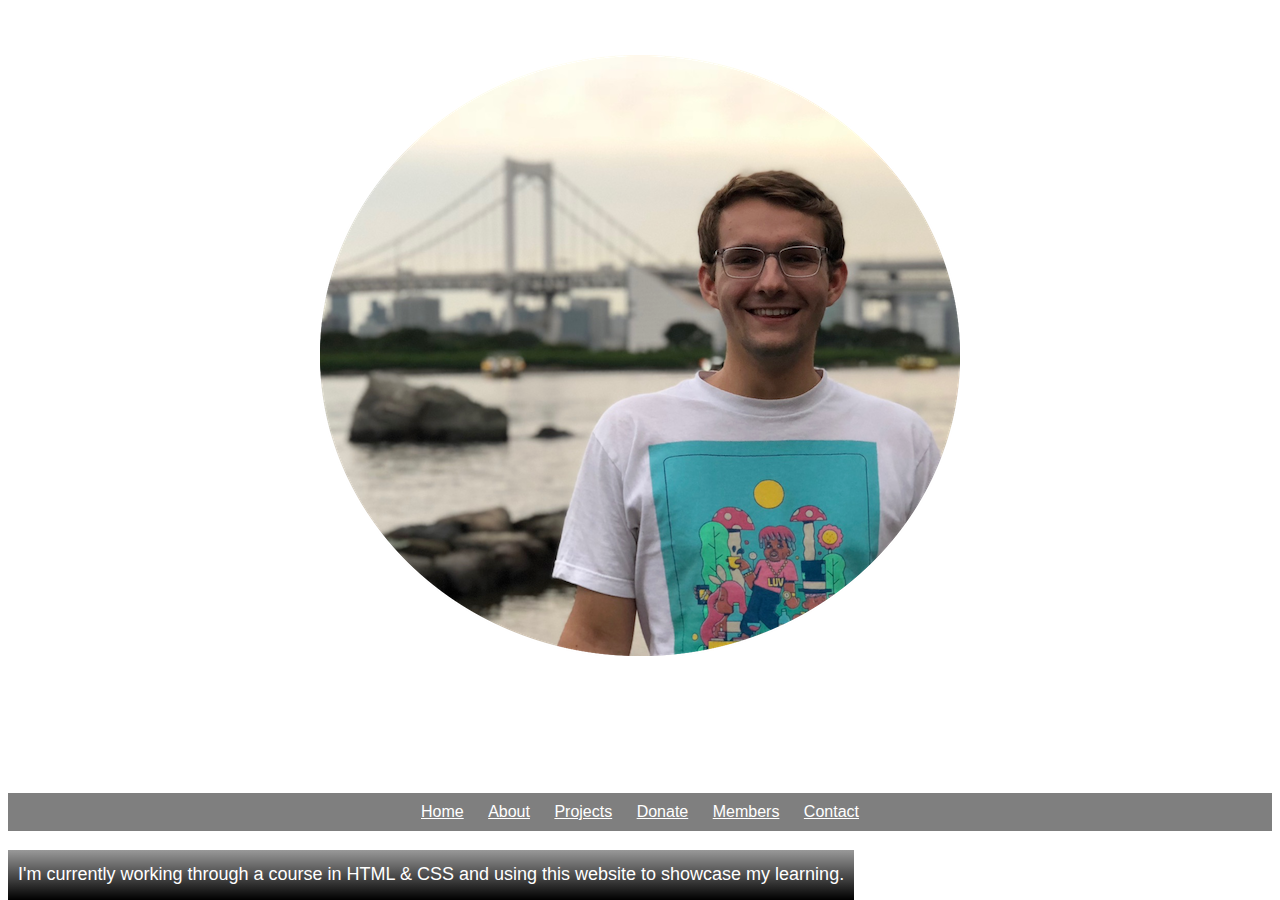
<file: index.html>
<!DOCTYPE html>
<html lang = "en">
	<head>
			<title>Welcome to Ross' Homepage</title>
			<link rel="stylesheet" type="text/css" href="css/styles.css"/>
			<meta charset = "utf-8"/>
	</head>
	<body>
		<header>
			<img src="../images/profile.png" alt="A picture of me standing in front
			a bridge in Tokyo along the shoreline." title="Ross standing in
			front of bridge in Tokyo"/>
			<h1> Welcome to My First Website </h1>
			<p> I'm currently working through a course in HTML & CSS and using this
			website to showcase my learning. </p>
			<ul>
				<li> <a href="index.html">Home</a> </li>
				<li> <a href="about/index.html">About</a> </li>
				<li> <a href="projects/index.html">Projects</a> </li>
				<li> <a href="donate/index.html">Donate</a> </li>
				<li> <a href="members/index.html">Members</a> </li>
				<li> <a href="contact/index.html">Contact</a> </li>
			</ul>
		</header>
	</body>
</html>
</file>
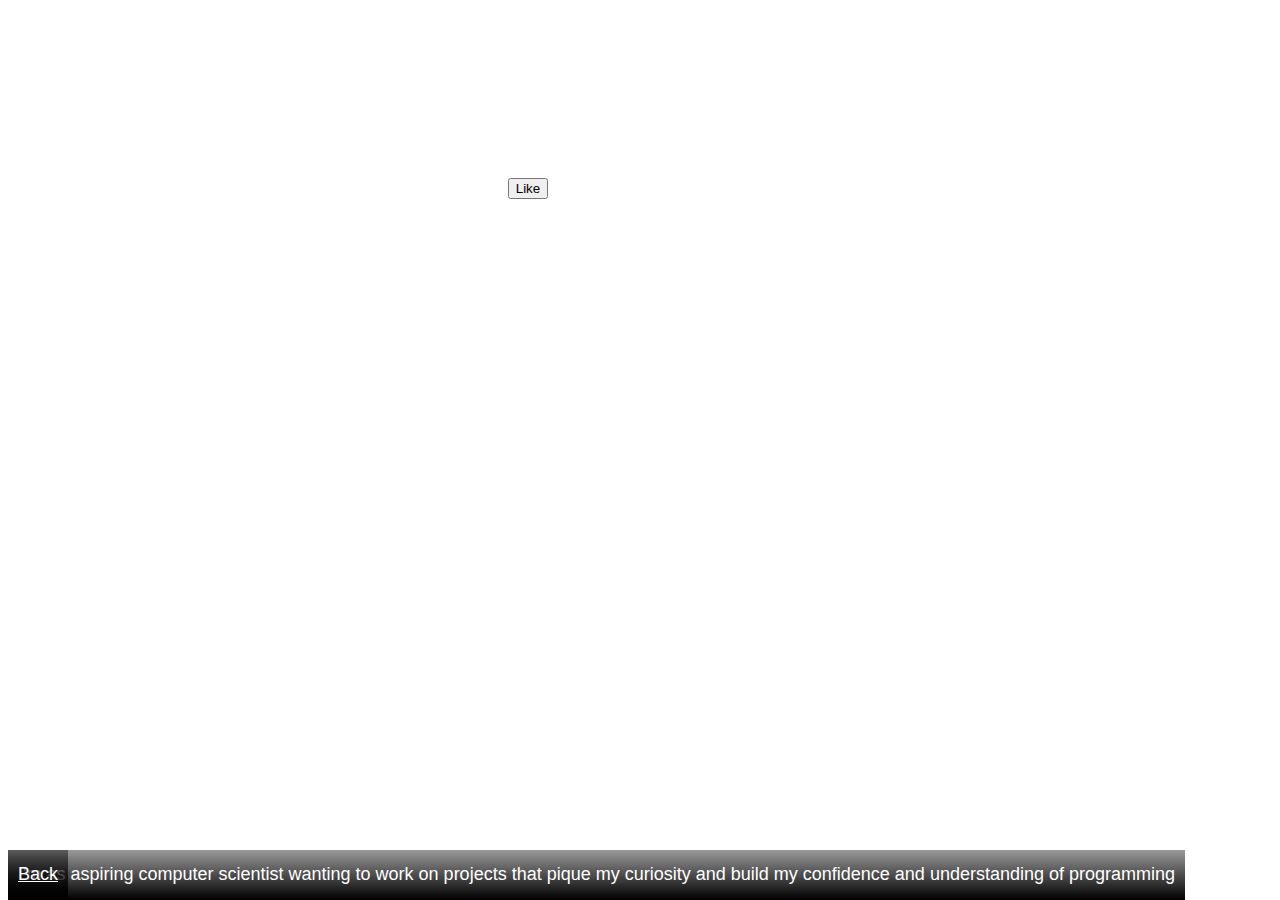
<file: about/index.html>
<!DOCTYPE html>
<html lang="en">
	<head>
			<link rel="stylesheet" type="text/css" href="../css/styles.css"/>
			<script src="https://ajax.googleapis.com/ajax/libs/jquery/3.4.1/jquery.min.js"></script>
			<meta charset="utf-8"/>
			<title>About</title>
	</head>
	<body>
			<h1>About</h1>
			<h2>This section tells a little more about me</h2>
			<p>I'm as aspiring computer scientist wanting to work on projects that pique my curiosity and build my confidence and understanding of programming</p>
			<button>Like</button>
			<a href="https://www.linkedin.com/in/ross-miglin/" target="_blank">For more information about me</a>
			<p><a href="../index.html">Back</a></p>
		<script>
			$("button").on("click", function(){
			alert("Hi this is a pop-up");
		});
		</script>
	</body>
</html>
</file>
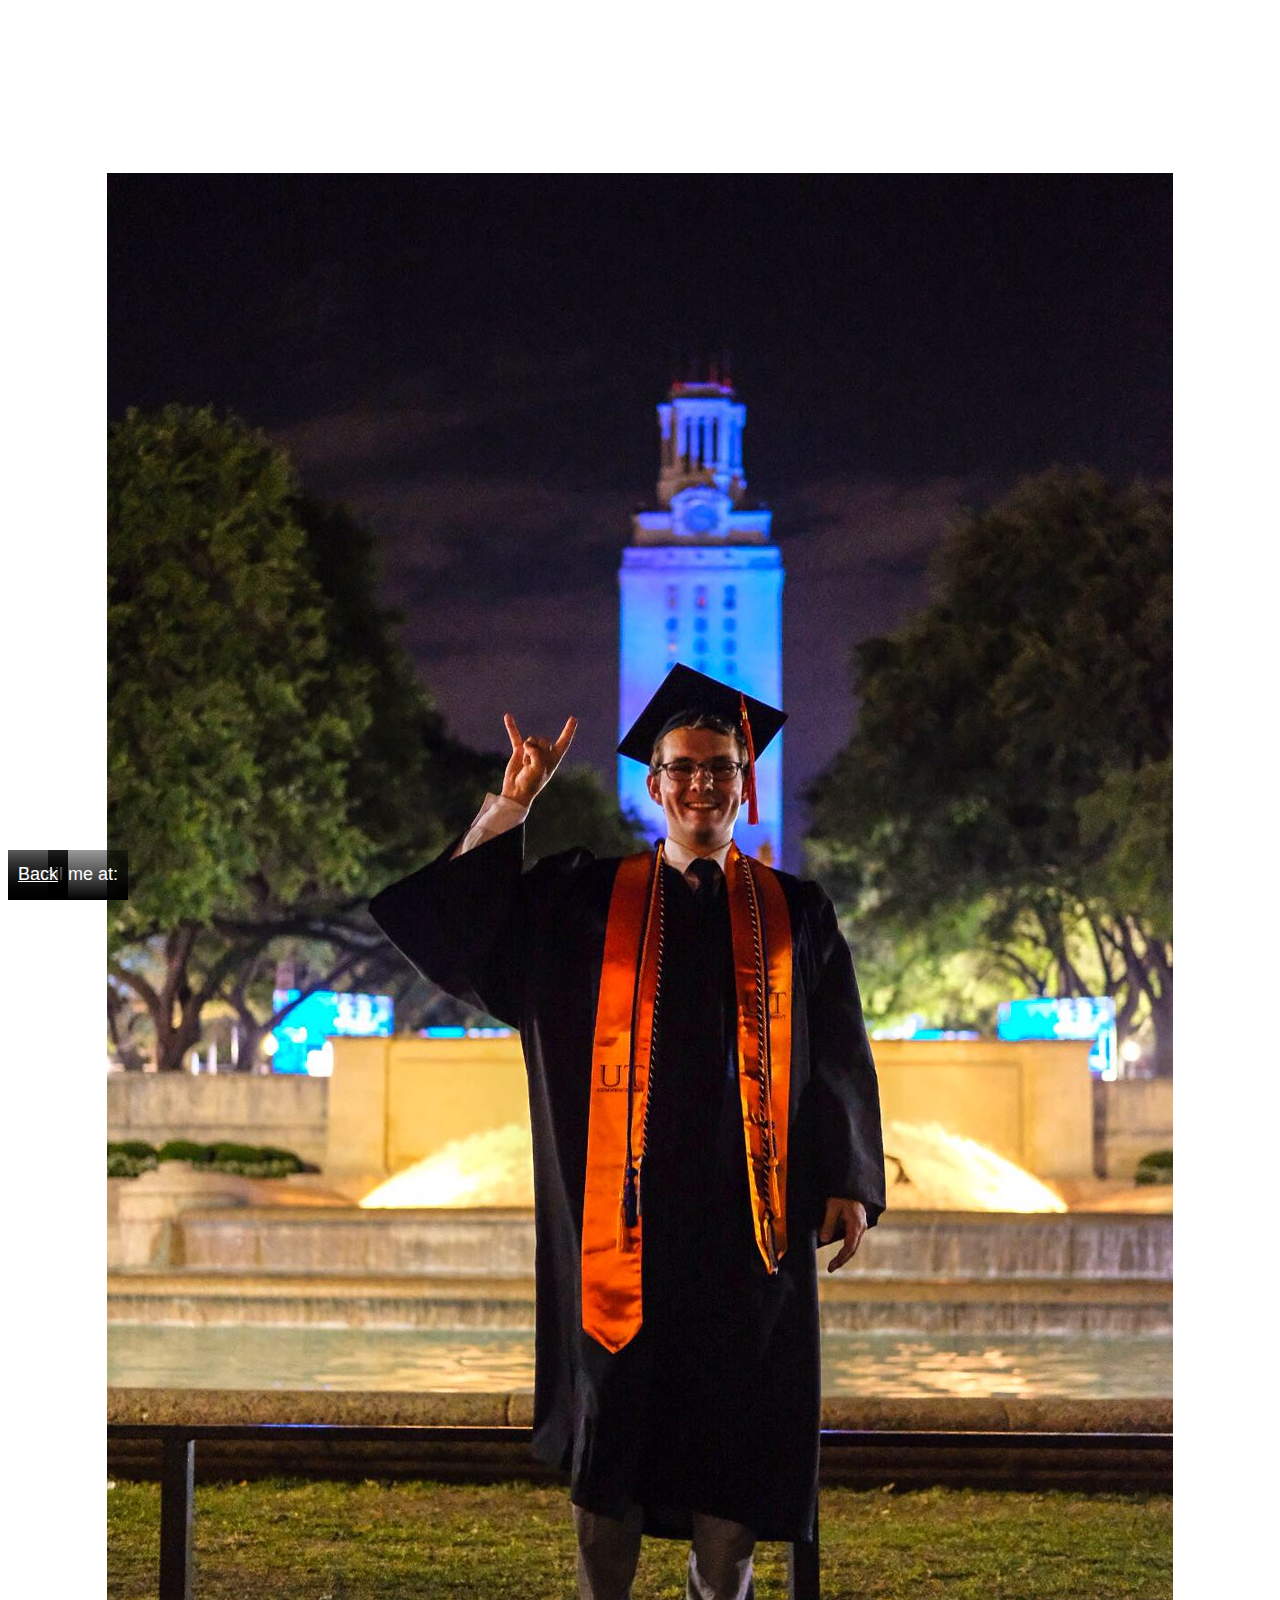
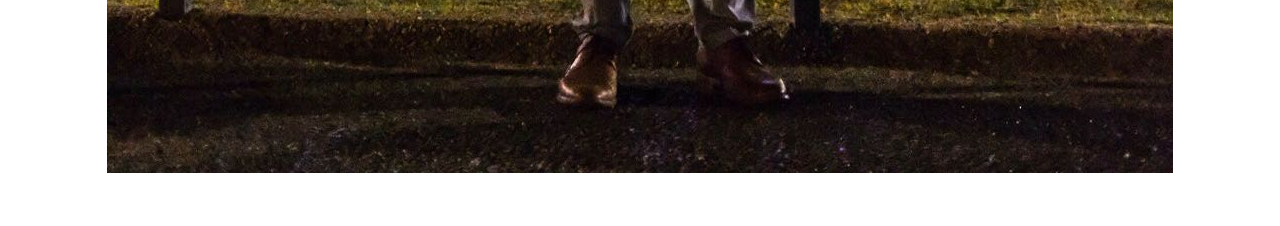
<file: contact/index.html>
<!DOCTYPE html>
<html lang="en">
	<head>
			<link rel="stylesheet" type="text/css" href="../css/styles.css"/>
			<meta charset="utf-8"/>
			<title>Contact</title>
	</head>
	<body>
			<h1>Contact</h1>
			<figure>
				<img src="../images/graduation.jpg" alt="A picture of me standing in front
					the UT tower the night of my college graduation." title="Ross standing in
					front of tower on the night of graduation"/>
				<p>
					<figcaption>
					</figcaption>
				</p>
			</figure>
			<p>Email me at:</p>
			<a href="mailto:rossmiglin@gmail.com">rossmiglin@gmail.com</a>
			<p><a href="../index.html">Back</a></p>
	</body>
</html>
</file>
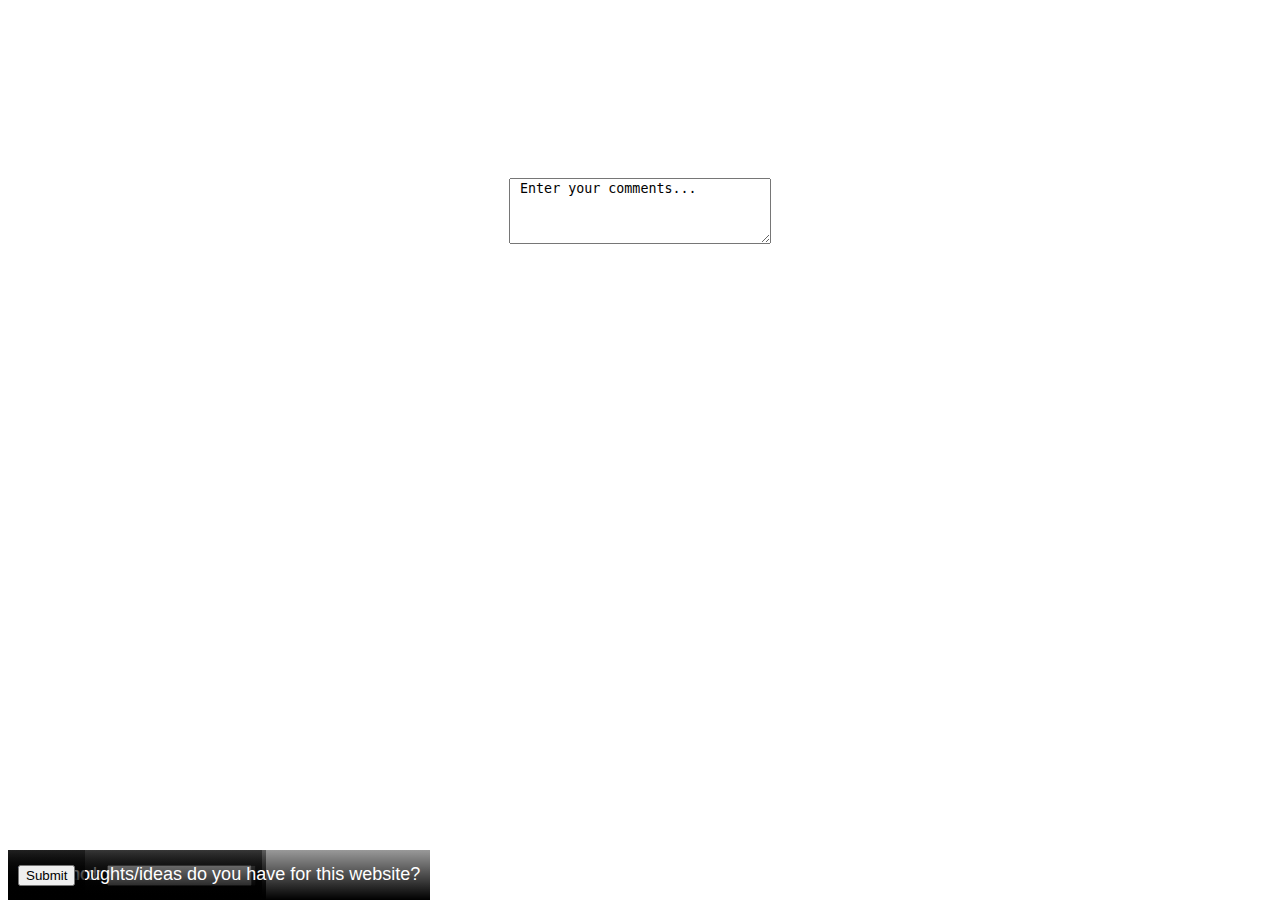
<file: donate/index.html>
<!DOCTYPE html>
<html lang = "en">
	<head>
			<link rel="stylesheet" type="text/css" href="../css/styles.css"/>
			<meta charset = "utf-8"/>
			<title>Donate Today!</title>
	</head>
	<body>
			<h1> A penny for your thoughts? </h1>
			<h2> Menu </h2>
			<form action = "http://www.rossmiglin.com/donate/login.php" method = "post">
				<p> Username:
					<input type = "text" name = "username" size = "15"
					maxlength = "30" />
				</p>
				<p> Password:
					<input type = "password" name = "password" size = "15"
					maxlength = "30" />
				</p>
			<form action = "http://www.rossmiglin.com/donate/comments.php">
				<p> What thoughts/ideas do you have for this website?</p>
				<textarea name = "comments" cols = "30" rows = "4"> Enter your comments...</textarea>
				<p>
					<input type = "submit"/>
				</p>
			</form>
	</body>
</html>
</file>
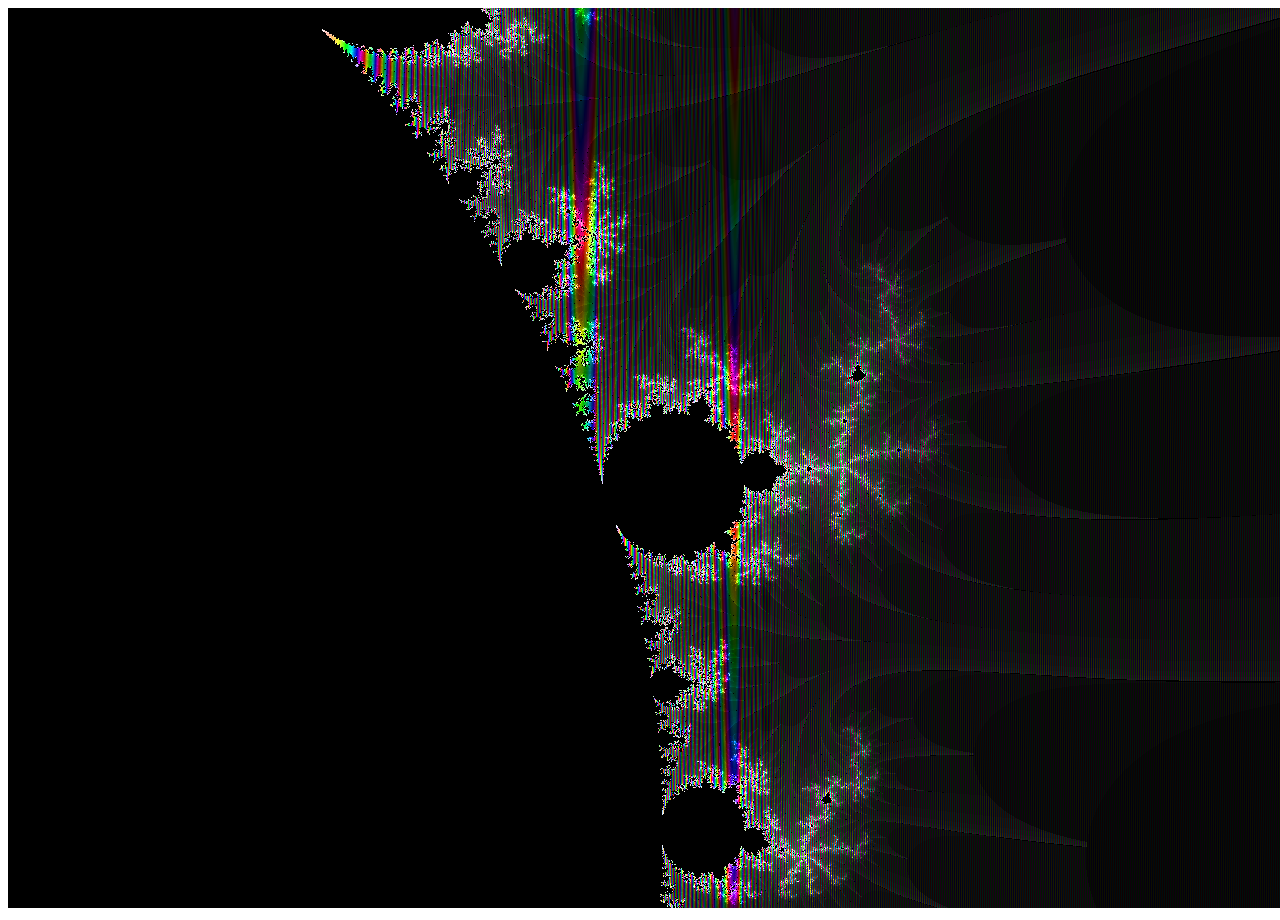
<file: projects/index.html>
<!DOCTYPE html>
<html lang = "en">
	<head>
      <link rel="stylesheet" type="text/css" href="../css/styles.css"/>
    	<meta charset = "utf-8"/>
			<title>Donate Today!</title>
	</head>
	<body>
    <script src = "../js/fractals.js"></script>
  </body>
  </html>
</file>
<file: css/styles.css>
body {
  text-align: center;
  background: url("http://rossmiglin.com/images/background.jpg");
  background-size: cover;
  background-position: center;
  color: white;
  font-family: arial;
}
header{
  text-align: center;
}
a {
  color: white;
}
div{
  height: 200px;
  background-size: cover;
  position: relative;
  margin: 40px 0 0 0;
  border-radius: 12px;
}
h1 {
  font-family: helvetica, sans-serif;
  color: rgb(255, 255, 255);
  text-align: center;
  margin: 60px 0 0 0;
  font-size: 44px;
}
img {
  margin: 40px 0px 0px 0px;
  border: 7px solid white;
  border radius: 20px;
}
p {
  color: rgb(255, 255, 255);
  font-size: 18px;
  background: black;
  background: linear-gradient(bottom, rgba(0, 0, 0, 1), rgba(0, 0, 0, 0.4));
  background: -webkit-linear-gradient(bottom, rgba(0, 0, 0, 1), rgba(0, 0, 0, 0.4));
  background: -moz-linear-gradient(bottom, rgba(0, 0, 0, 1), rgba(0, 0, 0, 0.4));
  padding: 10px;
  line-height: 28px;
  text-align: justify;
  position: absolute;
  bottom: 0;
  margin: 0;
  height: 30px;
  transition: height .5s;
  -webkit-transition: height .5s;
  -moz-translation: height .5s;
}
ul {
  padding: 10px 0px 10px 0px;
  background: rgba(0,0,0,0.5);
}
li {
  display: inline-block;
  padding: 0px 10px 0px 10px;
}

@media(max-width: 500px){
  h1{
    font-size: 36px;
    padding: 5px;
  }
  li {
    padding: 5px;
    display: block;
  }
}

@media (max-width: 500px){
  h1 {
     font-size: 50px;
     margin-top: 20px;
     line-height: 40px;
   }
   h2 {
     font-size: 20px;
     margin: 20px 0 30px 0;
   }
   div {
     margin: 20px 12px 0 12px;
   }
   p {
     font-size: 20px;
     line-height: 24px;
   }
}
</file>
